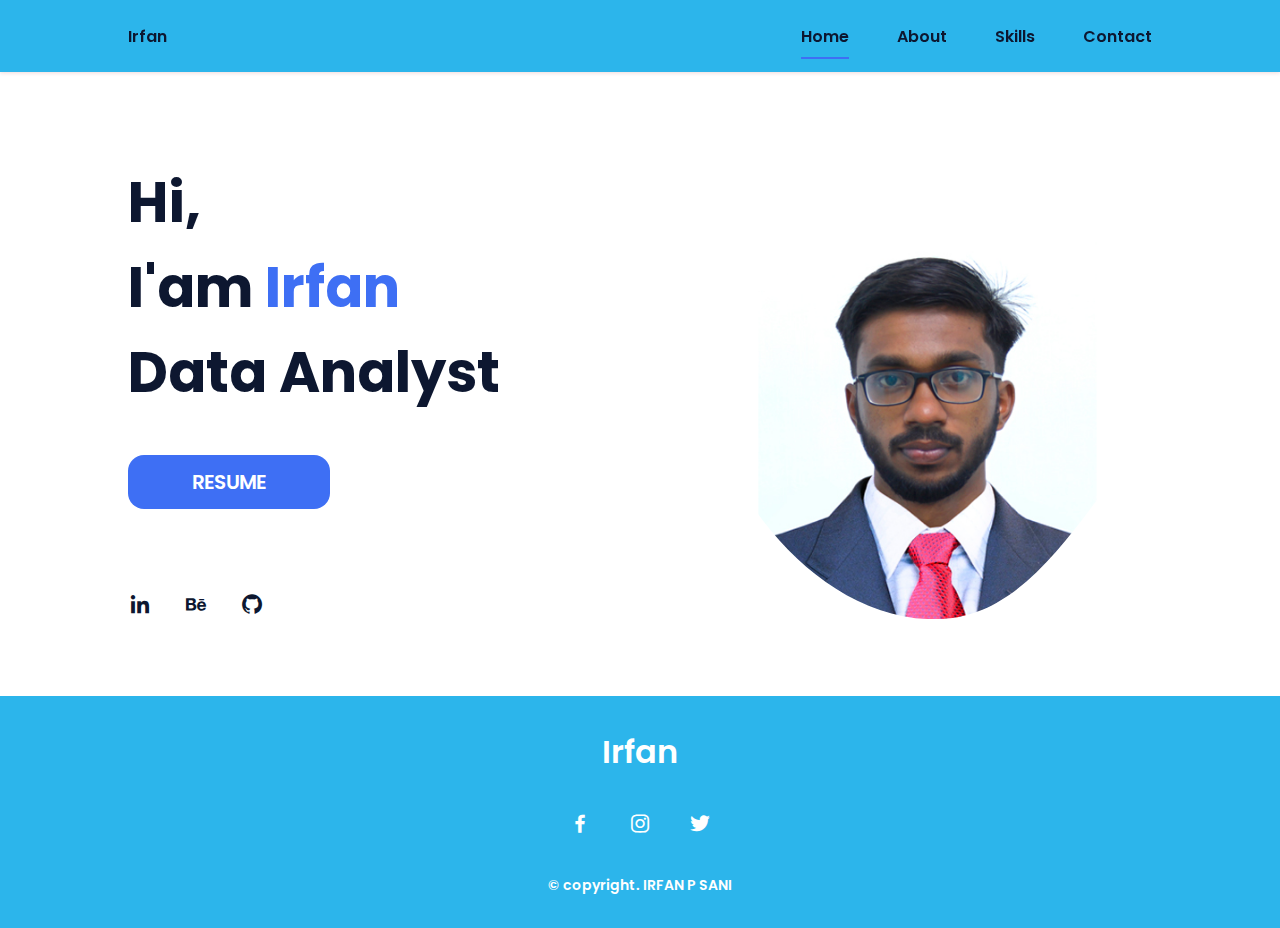
<file: index.html>
<!DOCTYPE html>
<html lang="en">
    <head>
        <meta charset="UTF-8">
        <meta name="viewport" content="width=device-width, initial-scale=1.0">

        <link rel="stylesheet" href="assets/css/styles.css">

        <!-- =====BOX ICONS===== -->
        <link href='https://cdn.jsdelivr.net/npm/boxicons@2.0.5/css/boxicons.min.css' rel='stylesheet'>

        <title>Portfolio website complete</title>
    </head>
    <body>
        <!--===== HEADER =====-->
        <header class="l-header">
            <nav class="nav bd-grid">
                <div>
                    <a href="#" class="nav__logo">Irfan</a>
                </div>

                <div class="nav__menu" id="nav-menu">
                    <ul class="nav__list">
                        <li class="nav__item"><a href="#index" class="nav__link active">Home</a></li>
                        <li class="nav__item"><a href="about.html" class="nav__link">About</a></li>
                        <li class="nav__item"><a href="skill.html" class="nav__link">Skills</a></li>
                        <li class="nav__item"><a href="contact.html" class="nav__link">Contact</a></li>
                    </ul>
                </div>

                <div class="nav__toggle" id="nav-toggle">
                    <i class='bx bx-menu'></i>
                </div>
            </nav>
        </header>

        <main class="l-main">
            <!--===== HOME =====-->
            <section class="home bd-grid" id="home">
                <div class="home__data">
                    <h1 class="home__title">Hi,<br>I'am <span class="home__title-color">Irfan</span><br> Data Analyst</h1>

                    <a href="assets/cvv.pdf" class="button">RESUME</a>
                </div>

                <div class="home__social">
                    <a href="https://www.linkedin.com/feed" class="home__social-icon"><i class='bx bxl-linkedin'></i></a>
                    <a href="" class="home__social-icon"><i class='bx bxl-behance' ></i></a>
                    <a href="" class="home__social-icon"><i class='bx bxl-github' ></i></a>
                </div>

                <div class="home__img">
                    <svg class="home__blob" viewBox="0 0 479 467" xmlns="http://www.w3.org/2000/svg" xmlns:xlink="http://www.w3.org/1999/xlink">
                        <mask id="mask0" mask-type="alpha">
                            <path d="M9.19024 145.964C34.0253 76.5814 114.865 54.7299 184.111 29.4823C245.804 6.98884 311.86 -14.9503 370.735 14.143C431.207 44.026 467.948 107.508 477.191 174.311C485.897 237.229 454.931 294.377 416.506 344.954C373.74 401.245 326.068 462.801 255.442 466.189C179.416 469.835 111.552 422.137 65.1576 361.805C17.4835 299.81 -17.1617 219.583 9.19024 145.964Z"/>
                        </mask>
                        <g mask="url(#mask0)">
                            
                            <image class="home__blob-img" x="60" y="60" href="assets/img/Irfan ps.jpeg"/>
                        </g>
                    </svg>
                </div>
            </section>

            

        <!--===== FOOTER =====-->
        <footer class="footer">
            <p class="footer__title">Irfan</p>
            <div class="footer__social">
                <a href="#" class="footer__icon"><i class='bx bxl-facebook' ></i></a>
                <a href="#" class="footer__icon"><i class='bx bxl-instagram' ></i></a>
                <a href="#" class="footer__icon"><i class='bx bxl-twitter' ></i></a>
            </div>
            <p class="footer__copy">&#169; copyright. IRFAN P SANI</p>
        </footer>


    </body>
</html>
</file>
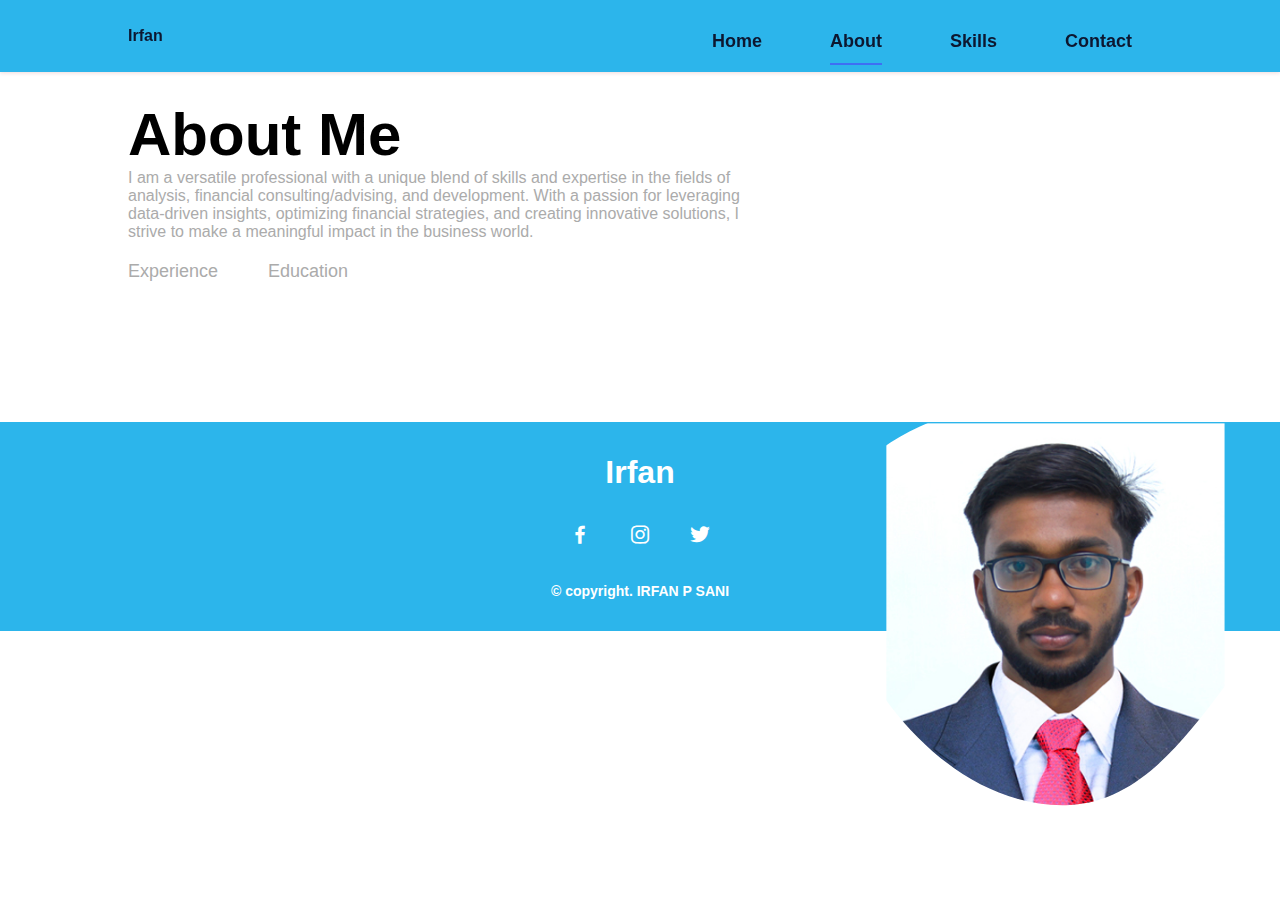
<file: about.html>
<!DOCTYPE html>
<html lang="en">
    <head>
        <meta charset="UTF-8">
        <meta name="viewport" content="width=device-width, initial-scale=1.0">

        <link rel="stylesheet" href="assets/css/styles.css">

        <!-- =====BOX ICONS===== -->
        <link href='https://cdn.jsdelivr.net/npm/boxicons@2.0.5/css/boxicons.min.css' rel='stylesheet'>

        <title>Portfolio website complete</title>
    </head>
    <body>
        <!--===== HEADER =====-->
        <header class="l-header">
            <nav class="nav bd-grid">
                <div>
                    <a href="#" class="nav__logo">Irfan</a>
                </div>

                <div class="nav__menu" id="nav-menu">
                    <ul class="nav__list">
                        <li class="nav__item"><a href="index.html" class="nav__link ">Home</a></li>
                        <li class="nav__item"><a href="#about" class="nav__link active">About</a></li>
                        <li class="nav__item"><a href="skill.html" class="nav__link">Skills</a></li>
                        <li class="nav__item"><a href="contact.html" class="nav__link">Contact</a></li>
                    </ul>
                </div>

                <div class="nav__toggle" id="nav-toggle">
                    <i class='bx bx-menu'></i>
                </div>
            </nav>
        </header>

        <main class="l-main">

            <!--===== ABOUT =====-->
            <link rel="stylesheet" href="assets/css/style 2.css">
            <div id="about">
                <div class="container">
                    <div class="row">
                        <div class="home__img">
                            <svg class="home__blob" viewBox="0 0 479 467" xmlns="http://www.w3.org/2000/svg" xmlns:xlink="http://www.w3.org/1999/xlink">
                                <mask id="mask0" mask-type="alpha">
                                    <path d="M9.19024 145.964C34.0253 76.5814 114.865 54.7299 184.111 29.4823C245.804 6.98884 311.86 -14.9503 370.735 14.143C431.207 44.026 467.948 107.508 477.191 174.311C485.897 237.229 454.931 294.377 416.506 344.954C373.74 401.245 326.068 462.801 255.442 466.189C179.416 469.835 111.552 422.137 65.1576 361.805C17.4835 299.81 -17.1617 219.583 9.19024 145.964Z"/>
                                </mask>
                                <g mask="url(#mask0)">
                                    
                                    <image class="home__blob-img" x="60" y="60" href="assets/img/Irfan ps.jpeg"/>
                                </g>
                            </svg>
                        </div>
                        <div class="about-col-2">
                            <h1 class="sub-title">About Me</h1>
                            <p>I am a versatile professional with a unique blend of skills and expertise in the fields of analysis, financial consulting/advising, and development. With a passion for leveraging data-driven insights, optimizing financial strategies, and creating innovative solutions, I strive to make a meaningful impact in the business world.</p>
                            <div class="tab-titles">
                            
                                <p class="tab-links" onclick="opentab('Experience')">Experience</p>
                                <p class="tab-links" onclick="opentab('Education')">Education</p>
                            </div>
                          
                            <div class="tab-contents" id="Experience">
                                <ul>
                                    <li><span>Business consultant</span><br>Business financial consultant for past 3 years.</li>
                                    <li><span>Data Analyst</span><br>Junior Data analyst for 4 years.</li>
                                    <li><span>Web Developer</span><br>worked as web developer in between this years</li>
                                </ul>
                            </div>
                            <div class="tab-contents" id="Education">
                                <ul>
                                    <li><span>Masters in Msc Computer Science with Data Analytics</span><br>Post graduate in cs.</li>
                                    <li><span>BCA</span><br>Degree in Computer Application.</li>
                                </ul>
                            </div>
                        </div>
                    </div>
                </div>
            </div>
            <script>
            
                var tablinks = document.getElementsByClassName("tab-links");
                var tabcontents = document.getElementsByClassName("tab-contents");
                function opentab(tabname){
                     for(tablink of tablinks){
                        tablink.classList.remove("active-link");
                     }
                     for(tabcontent of tabcontents){
                        tabcontent.classList.remove("active-tab");
                     }
                     event.currentTarget.classList.add("active-link")
                     document.getElementById(tabname).classList.add("active-tab");
                }
            </script>
            
            <script>
            
                var sidemenu = document.getElementById("sidemenu");
                function openmenu(){
                    sidemenu.style.right ="0";
                }
                function closemenu(){
                    sidemenu.style.right="-200px"
                }
            </script>

   <!--===== FOOTER =====-->
   <footer class="footer">
    <p class="footer__title">Irfan</p>
    <div class="footer__social">
        <a href="#" class="footer__icon"><i class='bx bxl-facebook' ></i></a>
        <a href="#" class="footer__icon"><i class='bx bxl-instagram' ></i></a>
        <a href="#" class="footer__icon"><i class='bx bxl-twitter' ></i></a>
    </div>
    <p class="footer__copy">&#169; copyright. IRFAN P SANI</p>
</footer>

            </body>
            </html>
</file>
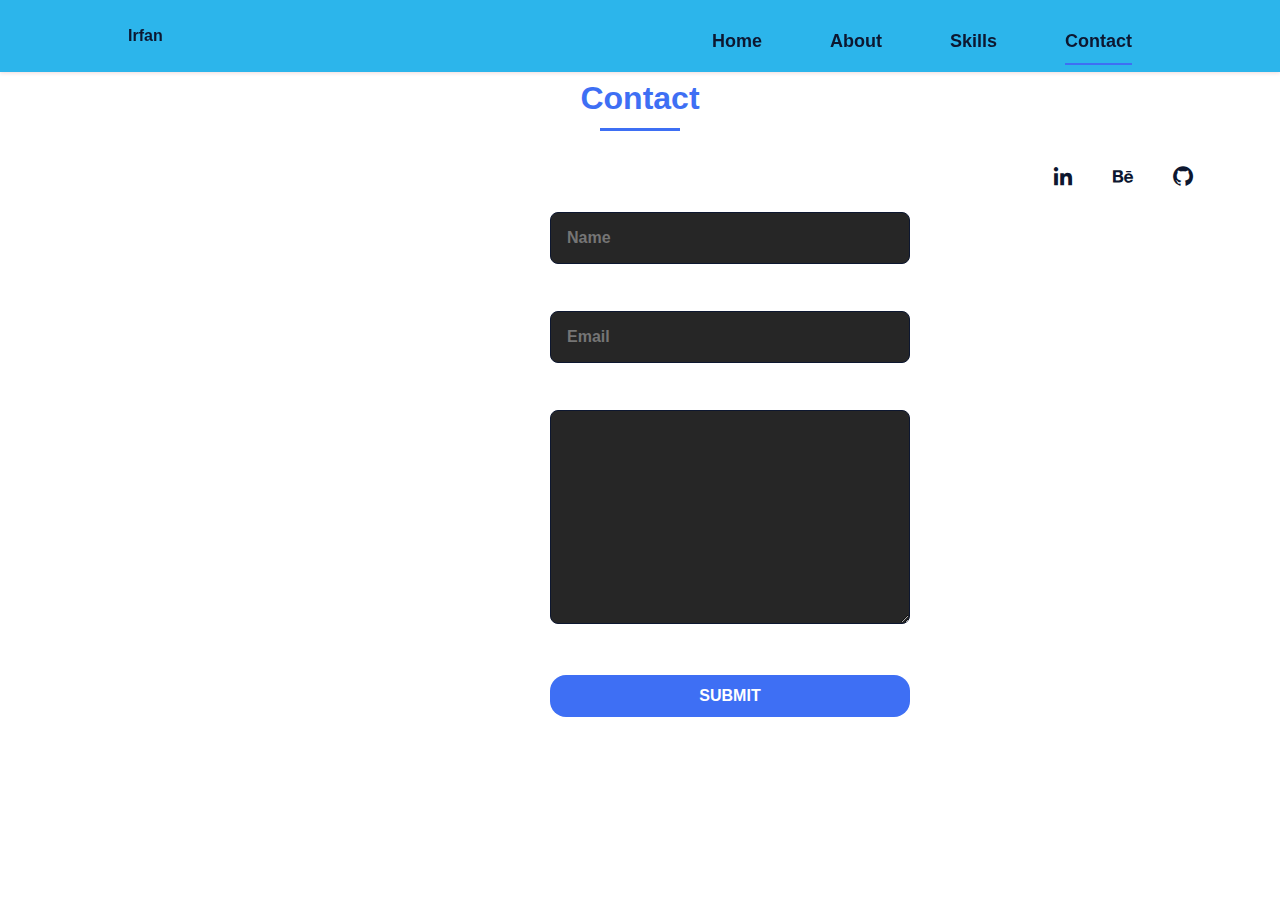
<file: contact.html>
<!DOCTYPE html>
<html lang="en">
    <head>
        <meta charset="UTF-8">
        <meta name="viewport" content="width=device-width, initial-scale=1.0">

        <link rel="stylesheet" href="assets/css/styles.css">

        <!-- =====BOX ICONS===== -->
        <link href='https://cdn.jsdelivr.net/npm/boxicons@2.0.5/css/boxicons.min.css' rel='stylesheet'>

        <title>Portfolio website complete</title>
    </head>
    <body>
        <!--===== HEADER =====-->
        <header class="l-header">
            <nav class="nav bd-grid">
                <div>
                    <a href="#" class="nav__logo">Irfan</a>
                </div>

                <div class="nav__menu" id="nav-menu">
                    <ul class="nav__list">
                        <li class="nav__item"><a href="index.html" class="nav__link ">Home</a></li>
                        <li class="nav__item"><a href="about.html" class="nav__link">About</a></li>
                        <li class="nav__item"><a href="skill.html" class="nav__link">Skills</a></li>
                        <li class="nav__item"><a href="#contact" class="nav__link active">Contact</a></li>
                    </ul>
                </div>

                <div class="nav__toggle" id="nav-toggle">
                    <i class='bx bx-menu'></i>
                </div>
            </nav>
        </header>

        <main class="l-main">

            
<!--===== CONTACT =====-->
<link rel="stylesheet" href="assets/css/style 2.css">
<section class="contact section" id="contact">
<h2 class="section-title">Contact</h2>

    <div class="row">
    
        <div class="contact-left">
        <form action="" class="contact__form">
            <input type="text" placeholder="Name" class="contact__input">
            <input type="mail" placeholder="Email" class="contact__input">
            <textarea name="" id="" cols="0" rows="10" class="contact__input"></textarea>
            <input type="button" value="SUBMIT" class="contact__button button">
        </form>
        </div>


        <div class="home_socials">
            <a href="https://www.linkedin.com/feed" class="home__social-icon"><i class='bx bxl-linkedin'></i></a>
            <a href="" class="home__social-icon"><i class='bx bxl-behance' ></i></a>
            <a href="" class="home__social-icon"><i class='bx bxl-github' ></i></a>
        </div>

    </div>
</section>
              


<script>
    const scriptURL = 'https://script.google.com/macros/s/AKfycbxgSKcQdLCaC5GXrsQz1zqviCCbWUsFci2igZoPfWj4OpyHcO5FpnYWhC039EDlhtrGKQ/exec'
    const form = document.forms['submit-to-google-sheet']
    const msg =document.getElementById("msg")
  
    form.addEventListener('submit', e => {
      e.preventDefault()
      fetch(scriptURL, { method: 'POST', body: new FormData(form)})
        .then(response => {
            msg.innerHTML = "Messege Sent Successfuly"
            setTimeout(function(){
                msg.innerHTML =""
            },5000)
            form.reset()

        })
        .catch(error => console.error('Error!', error.message))
    })
  </script>
</body>
</html>
</file>
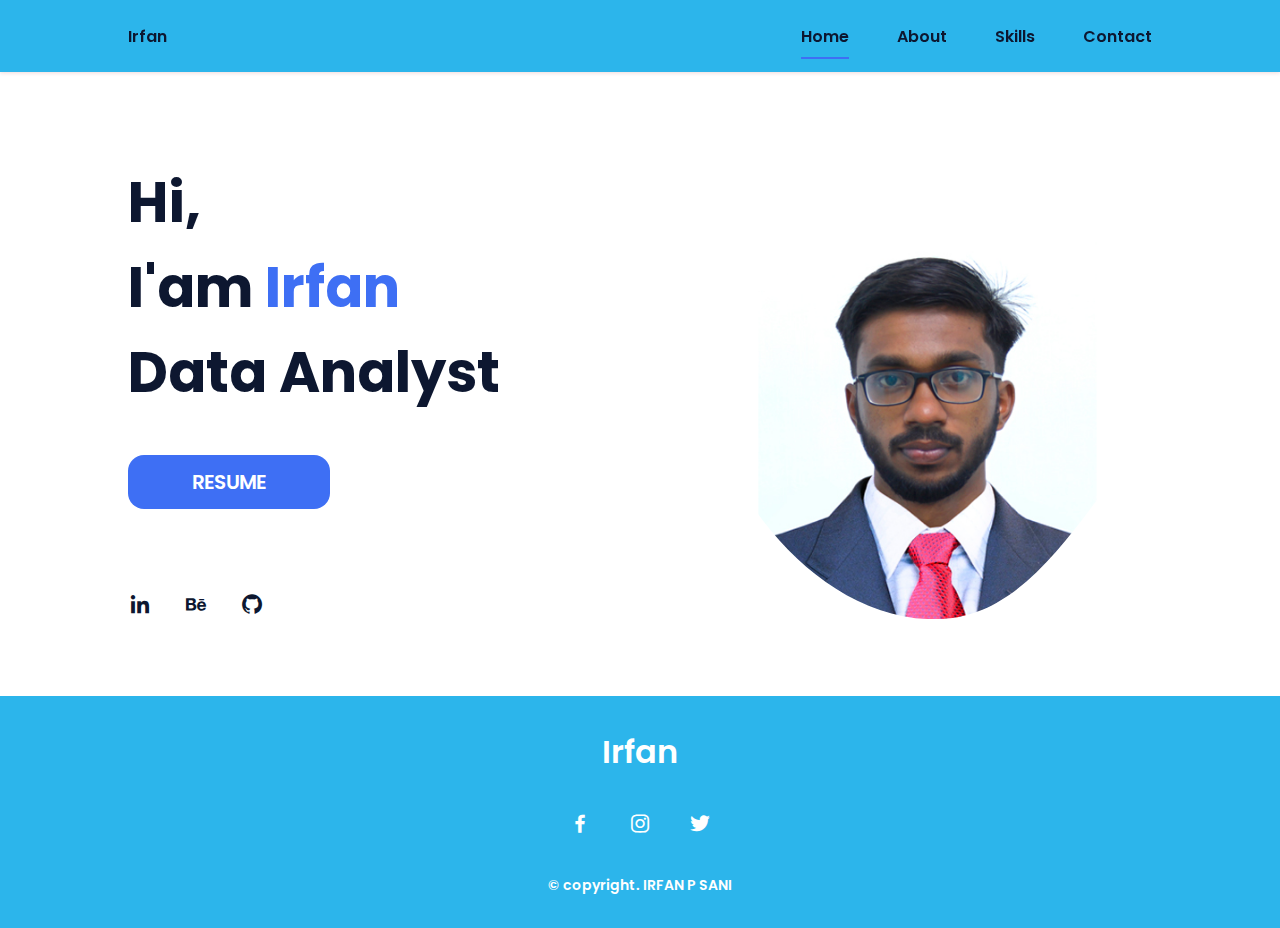
<file: home.html>
<!DOCTYPE html>
<html lang="en">
    <head>
        <meta charset="UTF-8">
        <meta name="viewport" content="width=device-width, initial-scale=1.0">

        <link rel="stylesheet" href="assets/css/styles.css">

        <!-- =====BOX ICONS===== -->
        <link href='https://cdn.jsdelivr.net/npm/boxicons@2.0.5/css/boxicons.min.css' rel='stylesheet'>

        <title>Portfolio website complete</title>
    </head>
    <body>
        <!--===== HEADER =====-->
        <header class="l-header">
            <nav class="nav bd-grid">
                <div>
                    <a href="#" class="nav__logo">Irfan</a>
                </div>

                <div class="nav__menu" id="nav-menu">
                    <ul class="nav__list">
                        <li class="nav__item"><a href="#home" class="nav__link active">Home</a></li>
                        <li class="nav__item"><a href="about.html" class="nav__link">About</a></li>
                        <li class="nav__item"><a href="skill.html" class="nav__link">Skills</a></li>
                        <li class="nav__item"><a href="contact.html" class="nav__link">Contact</a></li>
                    </ul>
                </div>

                <div class="nav__toggle" id="nav-toggle">
                    <i class='bx bx-menu'></i>
                </div>
            </nav>
        </header>

        <main class="l-main">
            <!--===== HOME =====-->
            <section class="home bd-grid" id="home">
                <div class="home__data">
                    <h1 class="home__title">Hi,<br>I'am <span class="home__title-color">Irfan</span><br> Data Analyst</h1>

                    <a href="assets/cvv.pdf" class="button">RESUME</a>
                </div>

                <div class="home__social">
                    <a href="https://www.linkedin.com/feed" class="home__social-icon"><i class='bx bxl-linkedin'></i></a>
                    <a href="" class="home__social-icon"><i class='bx bxl-behance' ></i></a>
                    <a href="" class="home__social-icon"><i class='bx bxl-github' ></i></a>
                </div>

                <div class="home__img">
                    <svg class="home__blob" viewBox="0 0 479 467" xmlns="http://www.w3.org/2000/svg" xmlns:xlink="http://www.w3.org/1999/xlink">
                        <mask id="mask0" mask-type="alpha">
                            <path d="M9.19024 145.964C34.0253 76.5814 114.865 54.7299 184.111 29.4823C245.804 6.98884 311.86 -14.9503 370.735 14.143C431.207 44.026 467.948 107.508 477.191 174.311C485.897 237.229 454.931 294.377 416.506 344.954C373.74 401.245 326.068 462.801 255.442 466.189C179.416 469.835 111.552 422.137 65.1576 361.805C17.4835 299.81 -17.1617 219.583 9.19024 145.964Z"/>
                        </mask>
                        <g mask="url(#mask0)">
                            
                            <image class="home__blob-img" x="60" y="60" href="assets/img/Irfan ps.jpeg"/>
                        </g>
                    </svg>
                </div>
            </section>

            

        <!--===== FOOTER =====-->
        <footer class="footer">
            <p class="footer__title">Irfan</p>
            <div class="footer__social">
                <a href="#" class="footer__icon"><i class='bx bxl-facebook' ></i></a>
                <a href="#" class="footer__icon"><i class='bx bxl-instagram' ></i></a>
                <a href="#" class="footer__icon"><i class='bx bxl-twitter' ></i></a>
            </div>
            <p class="footer__copy">&#169; copyright. IRFAN P SANI</p>
        </footer>


    </body>
</html>
</file>
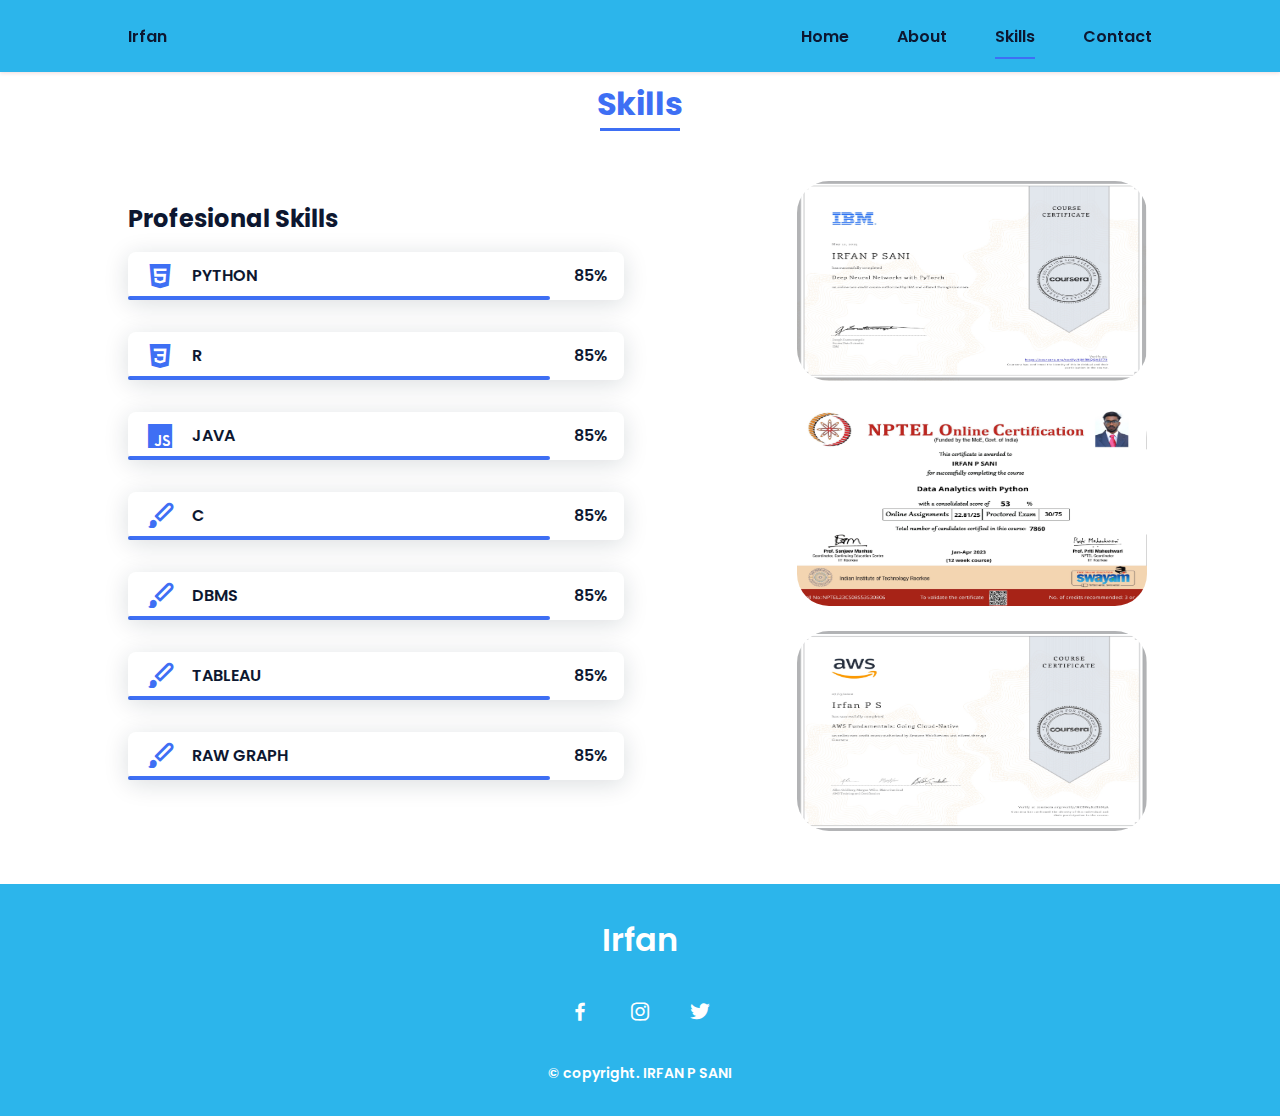
<file: skill.html>
<!DOCTYPE html>
<html lang="en">
    <head>
        <meta charset="UTF-8">
        <meta name="viewport" content="width=device-width, initial-scale=1.0">

        <link rel="stylesheet" href="assets/css/styles.css">

        <!-- =====BOX ICONS===== -->
        <link href='https://cdn.jsdelivr.net/npm/boxicons@2.0.5/css/boxicons.min.css' rel='stylesheet'>

        <title>Portfolio website complete</title>
    </head>
    <body>
        <!--===== HEADER =====-->
        <header class="l-header">
            <nav class="nav bd-grid">
                <div>
                    <a href="#" class="nav__logo">Irfan</a>
                </div>

                <div class="nav__menu" id="nav-menu">
                    <ul class="nav__list">
                        <li class="nav__item"><a href="index.html" class="nav__link ">Home</a></li>
                        <li class="nav__item"><a href="about.html" class="nav__link">About</a></li>
                        <li class="nav__item"><a href="#skill" class="nav__link active">Skills</a></li>
                        <li class="nav__item"><a href="contact.html" class="nav__link">Contact</a></li>
                    </ul>
                </div>

                <div class="nav__toggle" id="nav-toggle">
                    <i class='bx bx-menu'></i>
                </div>
            </nav>
        </header>

        <main class="l-main">

            <!--===== SKILLS =====-->
            <section class="skills section" id="skills">
                <h2 class="section-title">Skills</h2>

                <div class="skills__container bd-grid">          
                    <div>
                        <h2 class="skills__subtitle">Profesional Skills</h2>
                        <div class="skills__data">
                            <div class="skills__names">
                                <i class='bx bxl-html5 skills__icon'></i>
                                <span class="skills__name">PYTHON</span>
                            </div>
                            <div class="skills__bar skills__html">

                            </div>
                            <div>
                                <span class="skills__percentage">85%</span>
                            </div>
                        </div>
                        <div class="skills__data">
                            <div class="skills__names">
                                <i class='bx bxl-css3 skills__icon'></i>
                                <span class="skills__name">R</span>
                            </div>
                            <div class="skills__bar skills__css">
                                
                            </div>
                            <div>
                                <span class="skills__percentage">85%</span>
                            </div>
                        </div>
                        <div class="skills__data">
                            <div class="skills__names">
                                <i class='bx bxl-javascript skills__icon' ></i>
                                <span class="skills__name">JAVA</span>
                            </div>
                            <div class="skills__bar skills__js">
                                
                            </div>
                            <div>
                                <span class="skills__percentage">85%</span>
                            </div>
                        </div>
                        <div class="skills__data">
                            <div class="skills__names">
                                <i class='bx bxs-paint skills__icon'></i>
                                <span class="skills__name">C</span>
                            </div>
                            <div class="skills__bar skills__c">
                                
                            </div>
                            <div>
                                <span class="skills__percentage">85%</span>
                            </div>
                        </div>
                    
                    

                    <div class="skills__data">
                        <div class="skills__names">
                            <i class='bx bxs-paint skills__icon'></i>
                            <span class="skills__name">DBMS</span>
                        </div>
                        <div class="skills__bar skills__dbms">
                            
                        </div>
                        <div>
                            <span class="skills__percentage">85%</span>
                        </div>
                    </div>
                

                <div class="skills__data">
                    <div class="skills__names">
                        <i class='bx bxs-paint skills__icon'></i>
                        <span class="skills__name">TABLEAU</span>
                    </div>
                    <div class="skills__bar skills__tb">
                        
                    </div>
                    <div>
                        <span class="skills__percentage">85%</span>
                    </div>
                </div>
               <div class="skills__data">
                        <div class="skills__names">
                            <i class='bx bxs-paint skills__icon'></i>
                            <span class="skills__name">RAW GRAPH</span>
                        </div>
                        <div class="skills__bar skills__rg">
                            
                        </div>
                        <div>
                            <span class="skills__percentage">85%</span>
                        </div>
                    </div>
                </div>

       
                        <div class="row">
                            <div class="column">            
                        <img src="assets/img/1.jpg" alt="" class="skills__img"><br>
                        <img src="assets/img/2.jpg" alt="" class="skills__img"><br>
                        <img src="assets/img/3.jpg" alt="" class="skills__img">
                        
                    </div>
                    </div>
                
            </div>

            </section>

               <!--===== FOOTER =====-->
        <footer class="footer">
            <p class="footer__title">Irfan</p>
            <div class="footer__social">
                <a href="#" class="footer__icon"><i class='bx bxl-facebook' ></i></a>
                <a href="#" class="footer__icon"><i class='bx bxl-instagram' ></i></a>
                <a href="#" class="footer__icon"><i class='bx bxl-twitter' ></i></a>
            </div>
            <p class="footer__copy">&#169; copyright. IRFAN P SANI</p>
        </footer>


        </body>
        </html>
</file>
<file: assets/css/styles.css>
/*===== GOOGLE FONTS =====*/
@import url("https://fonts.googleapis.com/css2?family=Poppins:wght@400;600;700&display=swap");
/*===== VARIABLES CSS =====*/
:root {
  --header-height: 3rem;
  --font-semi: 600;
  /*===== Colores =====*/
  /*Purple 260 - Red 355 - Blue 224 - Pink 340*/
  /* HSL color mode */
  --hue-color: 224;
  --first-color: hsl(var(--hue-color), 89%, 60%);
  --second-color: hsl(var(--hue-color), 56%, 12%);
  /*===== Fuente y tipografia =====*/
  --body-font: 'Poppins', sans-serif;
  --big-font-size: 2rem;
  --h2-font-size: 1.25rem;
  --normal-font-size: .938rem;
  --smaller-font-size: .75rem;
  /*===== Margenes =====*/
  --mb-2: 1rem;
  --mb-4: 2rem;
  --mb-5: 2.5rem;
  --mb-6: 3rem;
  /*===== z index =====*/
  --z-back: -10;
  --z-fixed: 100;
}

@media screen and (min-width: 968px) {
  :root {
    --big-font-size: 3.5rem;
    --h2-font-size: 2rem;
    --normal-font-size: 1rem;
    --smaller-font-size: .875rem;
  }
}

/*===== BASE =====*/
*, ::before, ::after {
  box-sizing: border-box;
}

html {
  scroll-behavior: smooth;
}

body {
  margin: var(--header-height) 0 0 0;
  font-family: var(--body-font);
  font-size: var(--normal-font-size);
  color: var(--second-color);
}

h1, h2, p {
  margin: 0;
}

ul {
  margin: 0;
  padding: 0;
  list-style: none;
}

a {
  text-decoration: none;
}

img {
  max-width: 100%;
  height: auto;
  display: block;
}

/*===== CLASS CSS ===== */
.section-title {
  position: relative;
  font-size: var(--h2-font-size);
  color: var(--first-color);
  margin-top: var(--mb-2);
  margin-bottom: var(--mb-4);
  text-align: center;
}

.section-title::after {
  position: absolute;
  content: '';
  width: 64px;
  height: 0.18rem;
  left: 0;
  right: 0;
  margin: auto;
  top: 2rem;
  background-color: var(--first-color);
}

.section {
  padding-top: 3rem;
  padding-bottom: 2rem;
}

/*===== LAYOUT =====*/
.bd-grid {
  max-width: 1024px;
  display: grid;
  margin-left: var(--mb-2);
  margin-right: var(--mb-2);
}

.l-header {
  width: 100%;
  position: fixed;
  top: 0;
  left: 0;
  z-index: var(--z-fixed);
  background-color: #2cb5eb;
  box-shadow: 0 1px 4px rgba(146, 2, 2, 0.15);
}

/*===== NAV =====*/
.nav {
  height: var(--header-height);
  display: flex;
  justify-content: space-between;
  align-items: center;
  font-weight: var(--font-semi);
}

@media screen and (max-width: 767px) {
  .nav__menu {
    position: fixed;
    top: var(--header-height);
    right: -100%;
    width: 80%;
    height: 100%;
    padding: 2rem;
    background-color: var(--second-color);
    transition: .5s;
  }
}

.nav__item {
  margin-bottom: var(--mb-4);
}

.nav__link {
  position: relative;
  color: #fff;
}

.nav__link:hover {
  position: relative;
}

.nav__link:hover::after {
  position: absolute;
  content: '';
  width: 100%;
  height: 0.18rem;
  left: 0;
  top: 2rem;
  background-color: whitesmoke;
}

.nav__logo {
  color: var(--second-color);
}

.nav__toggle {
  color: white;
  font-size: 1.5rem;
  cursor: pointer;
}

/*Active menu*/
.active::after {
  position: absolute;
  content: '';
  width: 100%;
  height: 0.18rem;
  left: 0;
  top: 2rem;
  background-color: var(--first-color);
}

/*=== Show menu ===*/
.show {
  right: 0;
}

/*===== HOME =====*/
.home {
  position: relative;
  row-gap: 5rem;
  padding: 4rem 0 5rem;
}

.home__data {
  align-self: center;
}

.home__title {
  font-size: var(--big-font-size);
  margin-bottom: var(--mb-5);
}

.home__title-color {
  color: var(--first-color);
}

.home__social {
  display: flex;
  flex-direction: column;
}

.home__social-icon {
  width: max-content;
  margin-bottom: var(--mb-2);
  font-size: 1.5rem;
  color: var(--second-color);
}

.home__social-icon:hover {
  color: var(--first-color);
}

.home__img {
  position: absolute;
  right: 0;
  bottom: 0;
  width: 260px;
}

.home__blob {
  fill: var(--first-color);
}

.home__blob-img {
  width: 360px;
}

/*BUTTONS*/
.button {
  display: inline-block;
  background-color: var(--first-color);
  color: #fff;
  padding: .75rem 4rem;
  font-weight: var(--font-semi);
  border-radius: 1rem;
  transition: .3s;
  font-size: 20px;
}

.button:hover {
  box-shadow: 0px 10px 36px rgba(0, 0, 0, 0.15);
}

/* ===== ABOUT =====*/
.about__container {
  row-gap: 2rem;
  text-align: center;
}

.about__subtitle {
  margin-bottom: var(--mb-2);
}

.about__img {
  justify-self: center;
}

.about__img img {
  width: 200px;
  border-radius: .5rem;
}

/* ===== SKILLS =====*/
.skills__container {
  row-gap: 2rem;
  text-align: center;
}

.skills__subtitle {
  margin-bottom: var(--mb-2);
}

.skills__text {
  margin-bottom: var(--mb-4);
}

.skills__data {
  display: flex;
  justify-content: space-between;
  align-items: center;
  position: relative;
  font-weight: var(--font-semi);
  padding: .5rem 1rem;
  margin-bottom: var(--mb-4);
  border-radius: .5rem;
  box-shadow: 0px 4px 25px rgba(14, 36, 49, 0.15);
}

.skills__icon {
  font-size: 2rem;
  margin-right: var(--mb-2);
  color: var(--first-color);
}

.skills__names {
  display: flex;
  align-items: center;
}

.skills__bar {
  position: absolute;
  left: 0;
  bottom: 0;
  background-color: var(--first-color);
  height: .25rem;
  border-radius: .5rem;
  z-index: var(--z-back);
}

.skills__html {
  width: 85%;
}

.skills__css {
  width: 85%;
}

.skills__js {
  width: 85%;
}

.skills__c {
  width: 85%;
}

.skills__dbms {
  width: 85%;
}

.skills__tb {
  width: 85%;
}

.skills__rg {
  width: 85%;
}


.skills__img {
  border-radius: 2rem;
  width: 350px; ;
  height:200px;
}

/* ===== WORK =====*/
.work__container {
  row-gap: 2rem;
}

.work__img {
  box-shadow: 0px 4px 25px rgba(14, 36, 49, 0.15);
  border-radius: .5rem;
  overflow: hidden;
}

.work__img img {
  transition: 1s;
}

.work__img img:hover {
  transform: scale(1.1);
}

/* ===== CONTACT =====*/
.contact__input {
  width: 100%;
  font-size: var(--normal-font-size);
  font-weight: var(--font-semi);
  padding: 1rem;
  border-radius: .5rem;
  border: 1.5px solid var(--second-color);
  outline: none;
  margin-bottom: var(--mb-4);
}

.contact__button {
  display: block;
  border: none;
  outline: none;
  font-size: var(--normal-font-size);
  cursor: pointer;
  margin-left: auto;
}

/* ===== FOOTER =====*/
.footer {
  background-color: #2cb5eb;
  color: #fff;
  text-align: center;
  font-weight: var(--font-semi);
  padding: 2rem 0;
}

.footer__title {
  font-size: 2rem;
  margin-bottom: var(--mb-4);
}

.footer__social {
  margin-bottom: var(--mb-4);
}

.footer__icon {
  font-size: 1.5rem;
  color: #fff;
  margin: 0 var(--mb-2);
}

.footer__copy {
  font-size: var(--smaller-font-size);
}

/* ===== MEDIA QUERIES=====*/
@media screen and (max-width: 320px) {
  .home {
    row-gap: 2rem;
  }
  .home__img {
    width: 200px;
  }
}

@media screen and (min-width: 576px) {
  .home {
    padding: 4rem 0 2rem;
  }
  .home__social {
    padding-top: 0;
    padding-bottom: 2.5rem;
    flex-direction: row;
    align-self: flex-end;
  }
  .home__social-icon {
    margin-bottom: 0;
    margin-right: var(--mb-4);
  }
  .home__img {
    width: 300px;
    bottom: 25%;
  }
  .about__container {
    grid-template-columns: repeat(2, 1fr);
    align-items: center;
    text-align: initial;
  }
  .skills__container {
    grid-template-columns: .7fr;
    justify-content: center;
    column-gap: 1rem;
  }
  .work__container {
    grid-template-columns: repeat(2, 1fr);
    column-gap: 2rem;
    padding-top: 2rem;
  }
  .contact__form {
    width: 360px;
    padding-top: 2rem;
  }
  .contact__container {
    justify-items: center;
  }
}

@media screen and (min-width: 768px) {
  body {
    margin: 0;
  }
  .section {
    padding-top: 4rem;
    padding-bottom: 3rem;
  }
  .section-title {
    margin-bottom: var(--mb-6);
  }
  .section-title::after {
    width: 80px;
    top: 3rem;
  }
  .nav {
    height: calc(var(--header-height) + 1.5rem);
  }
  .nav__list {
    display: flex;
    padding-top: 0;
  }
  .nav__item {
    margin-left: var(--mb-6);
    margin-bottom: 0;
  }
  .nav__toggle {
    display: none;
  }
  .nav__link {
    color: var(--second-color);
  }
  .home {
    padding: 8rem 0 2rem;
  }
  .home__img {
    width: 400px;
    bottom: 10%;
  }
  .about__container {
    padding-top: 2rem;
  }
  .about__img img {
    width: 300px;
  }
  .skills__container {
    grid-template-columns: repeat(2, 1fr);
    column-gap: 2rem;
    align-items: center;
    text-align: initial;
  }
  .work__container {
    grid-template-columns: repeat(3, 1fr);
    column-gap: 2rem;
  }
}

@media screen and (min-width: 992px) {
  .bd-grid {
    margin-left: auto;
    margin-right: auto;
  }
  .home {
    padding: 10rem 0 2rem;
  }
  .home__img {
    width: 450px;
  }
}

/*  skill images */
.column {
  float: right;
  padding: 5px;
}

.row::after {
  content: "";
  clear: both;
  display: flexbox;
}


.home_socials
{
  margin-bottom: 100px;
}
</file>
<file: assets/css/style 2.css>
*{
    margin: 0%;
    padding: 0%;
    font-family: 'Segoe UI', Tahoma, Geneva, Verdana, sans-serif;
    box-sizing: border-box;

}
html{
    scroll-behavior: smooth;
}
body{
    background:white;
    color:black ;
}

#header{
    width: 130%;
    height: 90vh;
    background-image: url(images/c8.png);
    height: 900px;
    background-size: cover;
    background-position: center;
    

}
.container{
    padding: 10px 10%;
}
nav{
    display: flex;
    align-items: center;
    justify-content: space-between;
    flex-wrap: wrap;
}
nav ul li{
    display: inline;
    list-style: none;
    margin: 10px 20px;

}
nav ul li a{
    color: floralwhite;
    text-decoration: none;
    font-size: 18px;
    position: relative;
}
nav ul li a::after{
    content: '';
    width: 0;
    height: 3px;
    background: #ff004f;
    position: absolute;
    left: 0;
    bottom: -6px;
    transition: 0.4s;
}
nav ul li a:hover::after{
    width: 100%;

}
.header-text{
    margin-top: 10%;
    font-size: 25px;
}
.header-text h1{
    font-size: 60px;
}
.header-text h1 span{
    color: #ff004f;
}
/*--------------about------------------*/
#about{
    padding: 90px 0;
    color: #ababab;
}
.row{
    display: flex;
    justify-content: space-between;
    flex-wrap: wrap;
}
.about-col-1{
    flex-basis: 35%;
}
.about-col-1 img{
    width: 100%;
    border-radius: 15px;
}
.about-col-2{
    flex-basis: 60%;
}    
.sub-title{
    font-size: 60px;
    font-weight: 600;
    color:black;
}
.tab-titles{
    display: flex;
    margin: 20px 0 40px;

}
.tab-links{
    margin-right: 50px;
    font-size: 18px;
    font-weight: 500;
    cursor: pointer;
    position: relative;
}
.tab-links::after{
    content: '';
    width: 0;
    height: 3px;
    background: #ff004f;
    position: absolute;
    left: 0;
    bottom: -8px;
    transition: 0.4s;
}
.tab-links.active-link::after{
    width: 50%;
}
.tab-contents ul li{
    list-style: none;
    margin: 10px 0;
}
.tab-contents ul li span{
    color: #b54769;
    font-size: 14px;
    
}
.tab-contents{
    display: none;

}
.tab-contents.active-tab{
    display: block;
}
/*--------------services------------------*/
#services{
    padding: 30px 0;

}
.services-list {
    display: grid;
    grid-template-columns: repeat(auto-fit, minmax(250px, 1fr));
    grid-gap: 40px;
    margin-top: 50px;
  }
 .services-list div{
    background: #262626;
    padding: 40px;
    font-size: 13px;
    font-weight: 300;
    border-radius: 10px ;
    transition: background 0.5s, transform 0.5s;

 }
 .services-list div i{
    font-size: 50px;
    margin-bottom: 30px;
 }
 .services-list div h2{
    font-size: 30px;
    font-weight: 500;
    margin: 15px;
 }
 .services-list div a{
    text-decoration: none;
    color: #fff;
    font-size: 12px;
    margin-top: 20px;
    display: inline-block;
 }
 .services-list div:hover{
    background: #ff004f;
    transform: translateY(-10px);
 }
 /*--------------portfolio------------------*/
#portfolio{
    padding: 50px 0;

} 
.work-list{
    display: grid;
    grid-template-columns: repeat(auto-fit, minmax(250px, 1fr));
    grid-gap: 40px; 
    margin-top: 50px;
}
.work{
    border-radius: 10px;
    position: relative;
    overflow: hidden;

}
.work img{
        width: 100%;
        border-radius: 10px;
        display: block;
        transition: transform 0.5s;
}
.layer{
    width: 100%;
    height:0 ;
    background: linear-gradient(rgba(0,0,0,0.6),#ff004f);
    border-radius: 10px;
    position: absolute;
    left: 0;
    bottom: 0;
    overflow: hidden;
    display: flex;
    align-items: center;
    justify-content: center;
    flex-direction: column;
    padding: 0 40px;
    text-align: center;
    font-size: 14px;
    transition: height 0.5s;
}
.layer h3{
    font-weight: 500;
    margin-bottom: 20px;
}
.layer a{
    margin-top: 20px;
    color: #ff004f;
    text-decoration: none;
    font-size: 18px;
    line-height: 60px;
    background: #fff;
    width: 60px;
    height: 60px;
    border-radius: 50%;
    text-align: center;
}
.work:hover img{
    transform: scale(1.1);
}
.work:hover .layer{
    height: 100%;

}
.btn{
    display: block;
    margin: 50px auto;
    width: fit-content;
    border: 1px solid #ff004f;
    padding: 14px 50px;
    border-radius: 6px;
    text-decoration: none;
    color: #fff;
    transition: background 0.5s;

}
.btn:hover{
    background: #ff004f;
}
 /*--------------contact------------------*/
 .contact-left{
    flex-basis: 35%;
    margin-left: 550px;
 }
 .contact-right{
    flex-basis: 10%;
    margin-top: 450px;
 }
 
 .contact-left p{
    margin: 30px;
 }
 .contact-left p i{
    color: #ff004f;
    margin-right: 15px;
    font-size: 25px;
 }
 .social-icons{
    margin-top: 30px;
 }
 .social-icons a{
    text-decoration: none;
    font-size: 30px;
    margin-right: 15px;
    color: #ababab;
    display: inline-block;
    transition: transform 0.5s;
 }
 .social-icons a:hover{
    color: #ff004f;
    transform: translateY(-5px);
 }
 .btn.btn2{
    display: inline-block;
    background: #ff004f;
 }
 .contact-right form{
    width: 100%;
 }
 form input, form textarea{
    width: 100%;
    border: 0;
    outline: none;
    background: #262626;
    padding: 15px;
    margin: 15px 0;
    color: #fff;
    font-size: 18px;
    border-radius: 6px;
 }
 form .btn2{
    padding: 14px 60px;
    font-size: 18px;
    margin-top: 20px;
    cursor: pointer;
 }
 .copyright{
    width: 100%;
    text-align: center;
    padding: 25px 0;
    background: #262626;
    font-weight: 300;
    margin-top: 20px;

 }
.copyright i{
    color: #ff004f;
}
 /*--------------css for small script------------------*/

 @media only screen and (max-width: 600px){
    #header{
        background-image: url(images/r1.png);
    }
    .header-text{
        margin-top: 100%;
        font-size: 16px;

    }
    .header-text h1{
        font-size: 30px;
    }
    nav .fa-solid{
        display: block;
        font-size: 25px ;
    }
    nav ul{
        display: block;
        position: fixed;
        top: 0;
        right: 0;
        width: 200px;
        height: 100vh;
        padding-top: 50px;
        z-index: 2;
        transition: right 0.5s;

    }
    nav ul li{
        display: block;
        margin: 25px;
    }
    nav ul .fa-solid{
        position: absolute;
        top: 25px;
        left: 25px;
        cursor: pointer;

    }
    .sub-title{
        font-size: 40px;
    }
    .about-col-1, .about-col-2{
        flex-basis: 100%;
    }
    .about-col-1{
        margin-bottom: 30px;
    }
    .about-col-2{
        font-size: 14px;
    }
    .tab-links{
        font-size: 16px;
        margin-right: 20px;
    }
    .contact-left, .contact-right{
        flex-basis: 100%;
    }
    .copyright{
        font-size: 14px;
    }
}
#msg{
    color: #61b752;
    margin-top: -40px;
    display: block;
}
</file>
